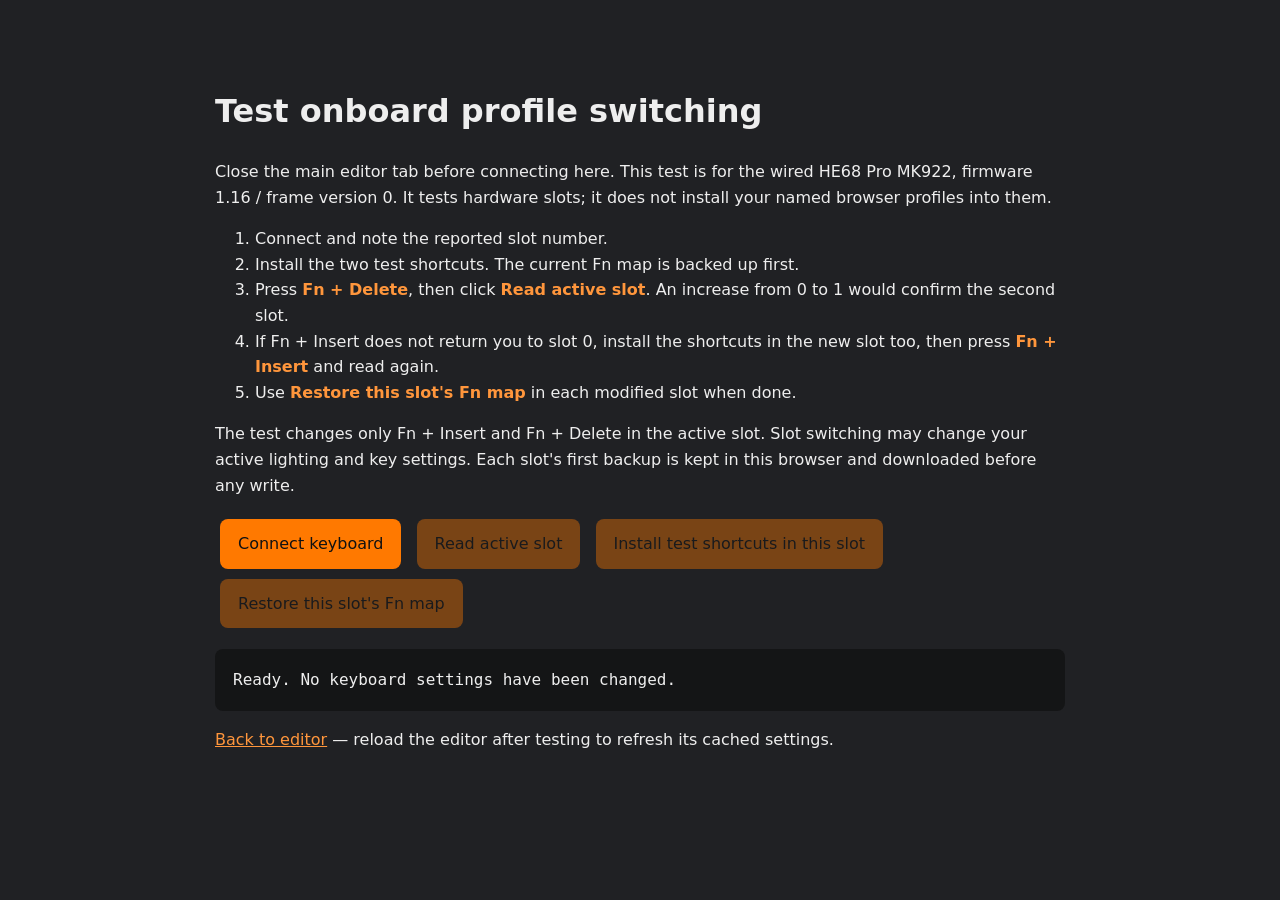
<file: docs/profile-test.html>
<!doctype html>
<html lang="en">
<meta charset="utf-8"><meta http-equiv="Content-Security-Policy" content="connect-src &#39;self&#39;; img-src &#39;self&#39; data: blob:; font-src &#39;self&#39; data:; object-src &#39;none&#39;; base-uri &#39;self&#39;"><script src="./pages-base.js"></script>
<meta name="viewport" content="width=device-width,initial-scale=1">
<title>HE68 Pro — Onboard Profile Test</title>
<style>
body{background:#202124;color:#eee;font:16px system-ui;max-width:850px;margin:45px auto;padding:20px;line-height:1.6}button{padding:12px 18px;margin:5px;border:0;border-radius:8px;background:#ff7900;color:#111;font:inherit;cursor:pointer}button:disabled{opacity:.4;cursor:default}pre{white-space:pre-wrap;background:#141516;padding:18px;border-radius:8px}a{color:#ff963c}strong{color:#ff963c}
</style>
<h1>Test onboard profile switching</h1>
<p>Close the main editor tab before connecting here. This test is for the wired
HE68 Pro MK922, firmware 1.16 / frame version 0. It tests hardware slots;
it does not install your named browser profiles into them.</p>
<ol>
<li>Connect and note the reported slot number.</li>
<li>Install the two test shortcuts. The current Fn map is backed up first.</li>
<li>Press <strong>Fn + Delete</strong>, then click <strong>Read active slot</strong>.
An increase from 0 to 1 would confirm the second slot.</li>
<li>If Fn + Insert does not return you to slot 0, install the shortcuts in the
new slot too, then press <strong>Fn + Insert</strong> and read again.</li>
<li>Use <strong>Restore this slot's Fn map</strong> in each modified slot when done.</li>
</ol>
<p>The test changes only Fn + Insert and Fn + Delete in the active slot. Slot
switching may change your active lighting and key settings. Each slot's first
backup is kept in this browser and downloaded before any write.</p>
<button id="connect">Connect keyboard</button>
<button id="read" disabled>Read active slot</button>
<button id="install" disabled>Install test shortcuts in this slot</button>
<button id="restore" disabled>Restore this slot's Fn map</button>
<pre id="log" aria-live="polite">Ready. No keyboard settings have been changed.</pre>
<p><a href="./">Back to editor</a> — reload the editor after testing to refresh its cached settings.</p>
<script type="module" src="./profile-test.js"></script>
</html>
</file>
